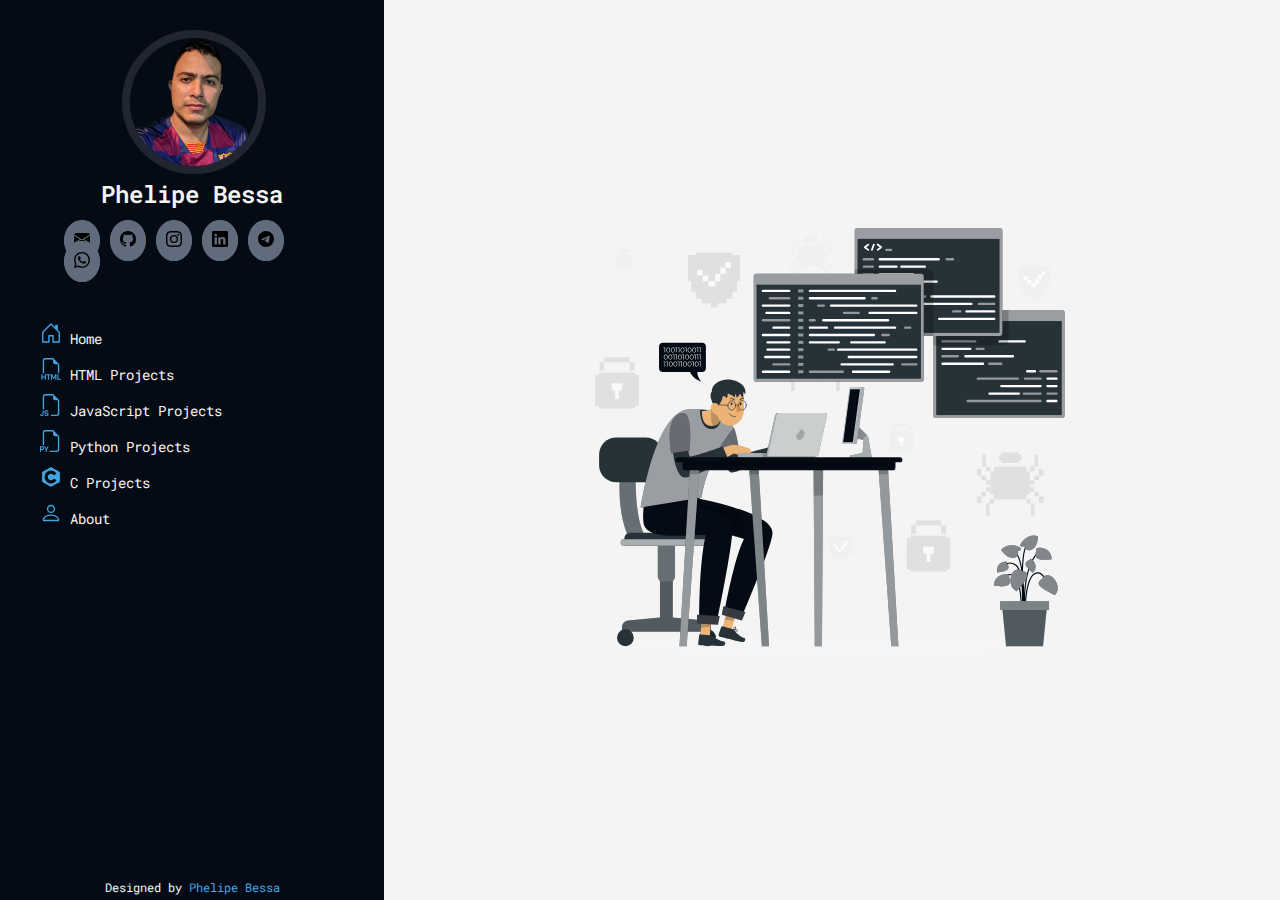
<file: index.html>
<!DOCTYPE html>
<html lang="pt-br">
<head>
    <meta charset="UTF-8">
    <meta http-equiv="X-UA-Compatible" content="IE=edge">
    <meta name="viewport" content="width=device-width, initial-scale=1.0">
    <link rel="stylesheet" href="css/style.css">
    <title>Phelipe Bessa</title>
</head>
<body>
    <div class="content" id="content">
        <div id="leftMenu" class="left-menu">
            <div class="perfil">
                <img src="img/phelipe.png" alt="" class="perfil-img">
                <span class="name"><a href="">Phelipe Bessa</a></span>
            </div>
            <div class="social-media">
                <a href="mailto:phelipe.diogoti@gmail.com" target="_blank" class="mail"><img src="img/envelope-fill.svg" alt=""></a>
                <a href="https://github.com/Bessa95" target="_blank" class="github"><img src="img/github.svg" alt=""></a>
                <a href="https://www.instagram.com/phelipedev/" target="_blank" class="instagram"><img src="img/instagram.svg" alt=""></a>
                <a href="https://www.linkedin.com/in/phelipe-bessa-7b364530/" target="_blank" class="linkedin"><img src="img/linkedin.svg" alt=""></a>
                <a href="https://t.me/Phelipe95" target="_blank" class="telegram"><img src="img/telegram.svg" alt=""></a>
                <a href="https://wa.me/5585996306479?text=Ola%20Phelipe" target="_blank" class="whatsapp"><img src="img/whatsapp.svg" alt=""></a>
            </div>
            
            <div class="menu">
                <ul>
                    <div class="menu-mobile" id="menu-mobile">
                        <li id="listMenu" class="menu-list" onclick="clickMenu()"><img src="img/list.svg" alt=""></li>
                        <!-- <li id="listMenuOpen" class="menu-list-open"><img src="img/list-nested.svg" alt=""></li> -->
                        <!-- <li id="xMenu" class="menu-x"><img src="img/x.svg" alt=""></li> -->
                    </div>
                    <div id="menu">
                        <a href="" class="home"><li><img src="img/house-door.svg" alt="">&nbsp;Home</li></a>
                        <a href="" class="html-projects"><li><img src="img/filetype-html.svg" alt="">&nbsp;HTML Projects</li></a>
                        <a href="" class="js-projects"><li><img src="img/filetype-js.svg" alt="">&nbsp;JavaScript Projects</li></a>
                        <a href="" class="py-projects"><li><img src="img/filetype-py.svg" alt="">&nbsp;Python Projects</li></a>
                        <a href="" class="c-projects"><li><img src="img/icons8-c-programming.svg" alt="">&nbsp;C Projects</li></a>
                        <a href="" class="about"><li><img src="img/person.svg" alt="">&nbsp;About</li></a>
                    </div>
                </ul>
            </div>
            <div class="baseboard">
                <!-- <button type="button" data-toggle="dropdown"><img src="img/x.svg" alt=""></button> -->
                <span>Designed by&nbsp;</span><a href="">Phelipe Bessa</a>
            </div>
        </div>
        <div class="tips-projects">
            <img src="img/code-typing-animate.svg" alt="">
        </div>
    </div>

    <script>
        function clickMenu(){
            if(menu.style.display == 'block'){
                leftMenu.style.height = '12vh'
                menu.style.display = 'none'
                menu.style.marginTop = '0'
            }else{
                leftMenu.style.height = '30vh'
                menu.style.display = 'block'
                menu.style.marginTop = '15vh'
            }
        }
    </script>
</body>
</html>
</file>
<file: css/style.css>
@import url('https://fonts.googleapis.com/css2?family=Roboto+Mono:wght@100;300;400;700&display=swap');
:root{
    --left-menu: #040b15;
    --back: #f4f4f4;
    --buttons: #212532;
    --links: #606c7c;
    --links-hover: #41A5E1;
}

body{
    background: var(--back);
    margin: 0;
    font-family: 'Roboto Mono', monospace;
}
.content{
    width: 100vw;
    height: 100vh;
    display: flex;
    box-sizing: border-box;
}
.left-menu{
    background: var(--left-menu);
    width: 30vw;
    height: 100vh;
}
.perfil{
    text-align: center;
}
.perfil-img{
    width: 10vw;
    margin: 30px 9.5vw;
    border: 8px solid var(--buttons);
    border-radius: 50%;
    margin-bottom: 0;
}
.name{
    font-size: 24px;
    /* margin-top: -100px; */
}
.name a{
    text-decoration: none;
    color: var(--back);
    font-weight: 600;
}
.social-media{
    margin: 20px 5vw 50px 5vw;
}
.social-media a{
    border-radius: 50%;
    background: var(--links);
    border: 10px solid var(--links);
}
.mail:hover{
    background: var(--links-hover);
    border: 10px solid var(--links-hover);
}
.github:hover{
    background: var(--links-hover);
    border: 10px solid var(--links-hover);
}
.instagram:hover{
    background: var(--links-hover);
    border: 10px solid var(--links-hover);
}.linkedin:hover{
    background: var(--links-hover);
    border: 10px solid var(--links-hover);
}.telegram:hover{
    background: var(--links-hover);
    border: 10px solid var(--links-hover);
}.whatsapp:hover{
    background: var(--links-hover);
    border: 10px solid var(--links-hover);
}
.menu{
    font-size: 14px;
}
.menu a{
    text-decoration: none;
}
li{
    list-style: none;
    color: var(--back);
    margin-bottom: 10px;
}
li:hover{
    color: var(--links-hover);
}
.menu img{
    width: 22px;
}
.menu-mobile{
    display: none;
}
.baseboard{
    position: absolute;
    bottom: 0;
    margin: 5px auto;
    width: 30vw;
    text-align: center;
    font-size: 12px;
}
.baseboard span{
    color: var(--back);
}
.baseboard a{
    color: var(--links-hover);
    text-decoration: none;
}
.tips-projects{
    width: 70vw;
    height: 100vh;
    display: flex;
    justify-content: center;
}
.tips-projects img{
    width: 46vw;
}


/* Large Screen */
@media only screen and (max-width: 1200px){

}
/* Notebook */
@media only screen and (max-width: 992px){

}
/* Tablet */
@media only screen and (max-width: 768px){

}
/* Mobile */
@media only screen and (max-width: 600px){
    .content{
        display: flex;
        flex-wrap: wrap;
    }
    .left-menu{
        width: 100vw;
        height: 12vh;
    }
    .perfil-img{
        position: absolute;
        left: 0;
        margin: 10px;
        width: 20vw;
        border: 3px solid var(--buttons);
    }
    .name{
        display: none;
    }
    .social-media{
        display: none;
    }
    .menu{
        align-items: center;
        justify-content: center;
        text-align: center;
        display: flex;
        flex-wrap: wrap;
        /* position: absolute; */
    }
    #menu{
        display: none;
    }
    .menu-mobile{
        display: block;
    }
    .menu-list img{
        display: flex;
        width: 40px;
        position: absolute;
        right: 0;
        margin: 15px 15px 0 0;
    }
    /*
    .menu-x, .menu-list-open{
         display: none; 
    }
    .menu-list-open img{
        display: flex;
        width: 40px;
        position: absolute;
        /* right: 0;
        margin: 15px 15px 0 0; 
    }*/
    
    li{
        display: inline;
        list-style: none;
        cursor: pointer;
    }
    .baseboard{
        display: none;
    }
    .tips-projects{
        width: 100vw;
        height: 85vh;
    }
}
</file>
